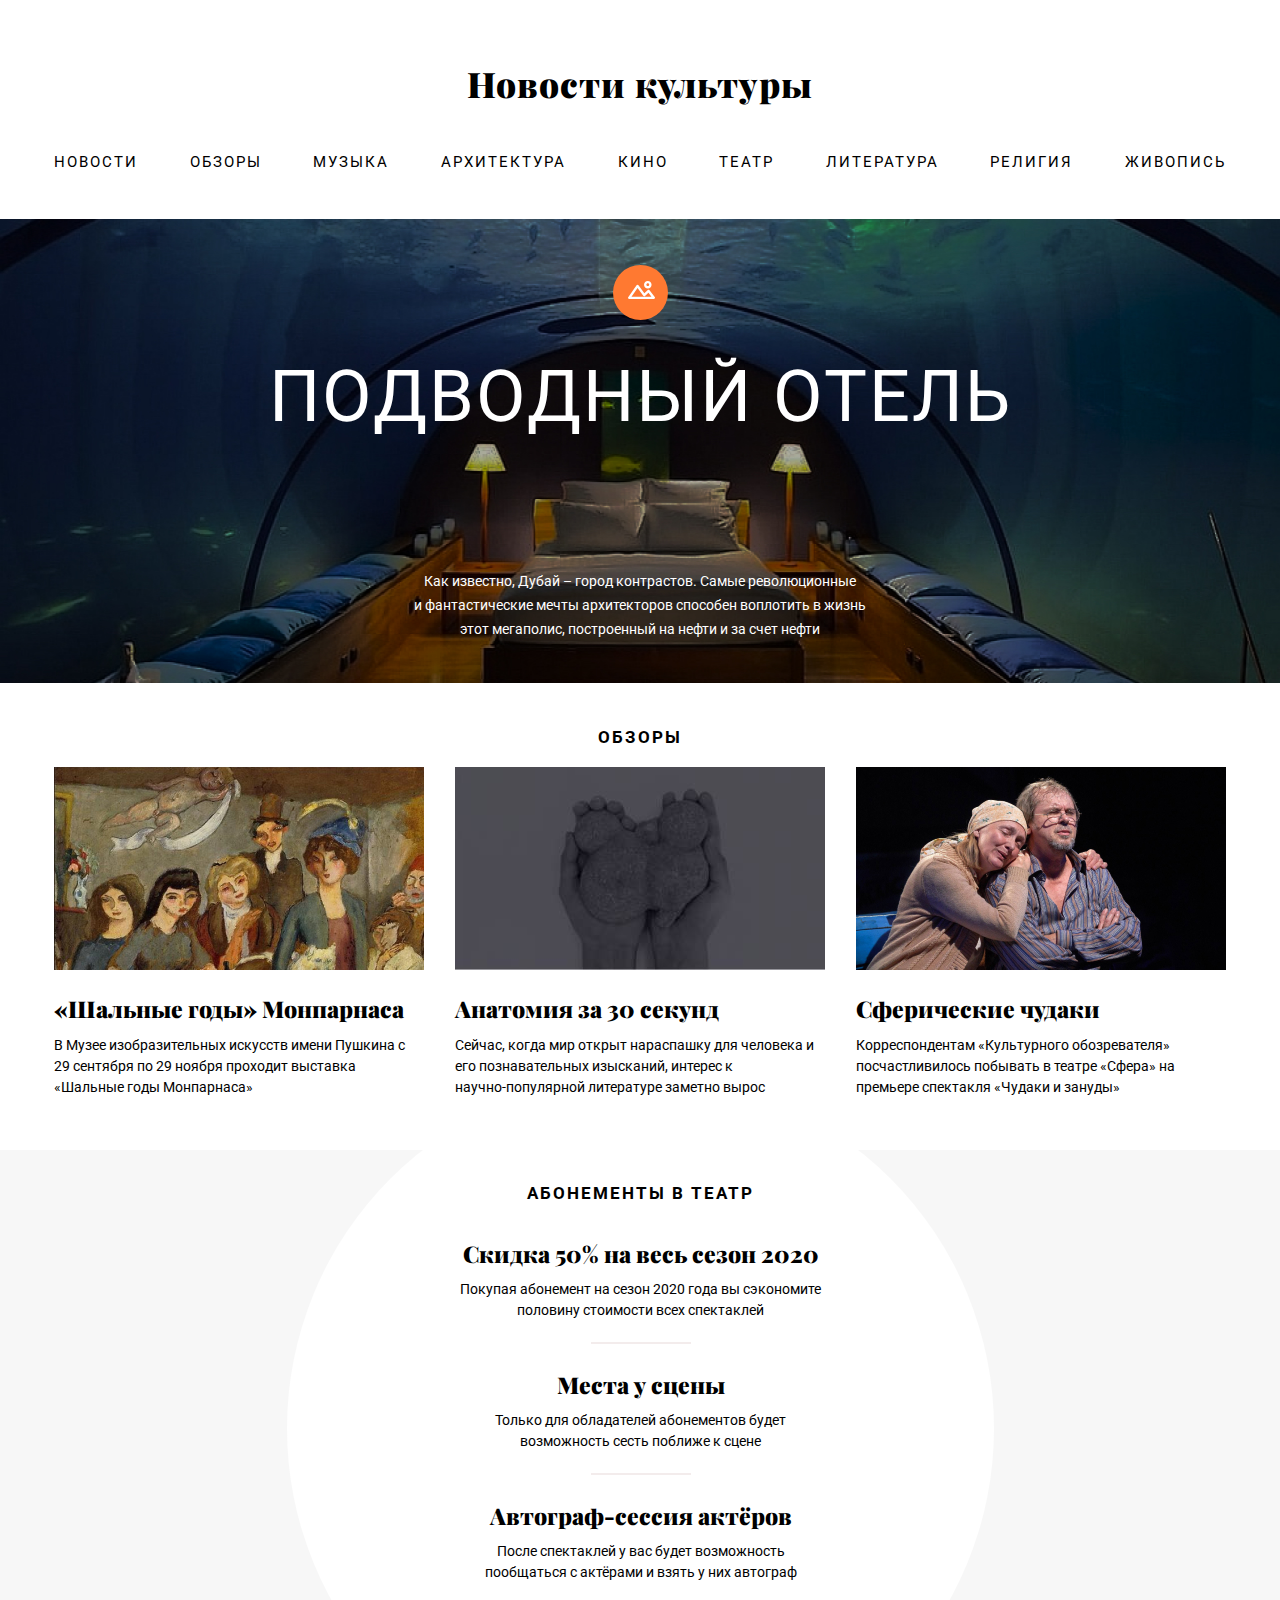
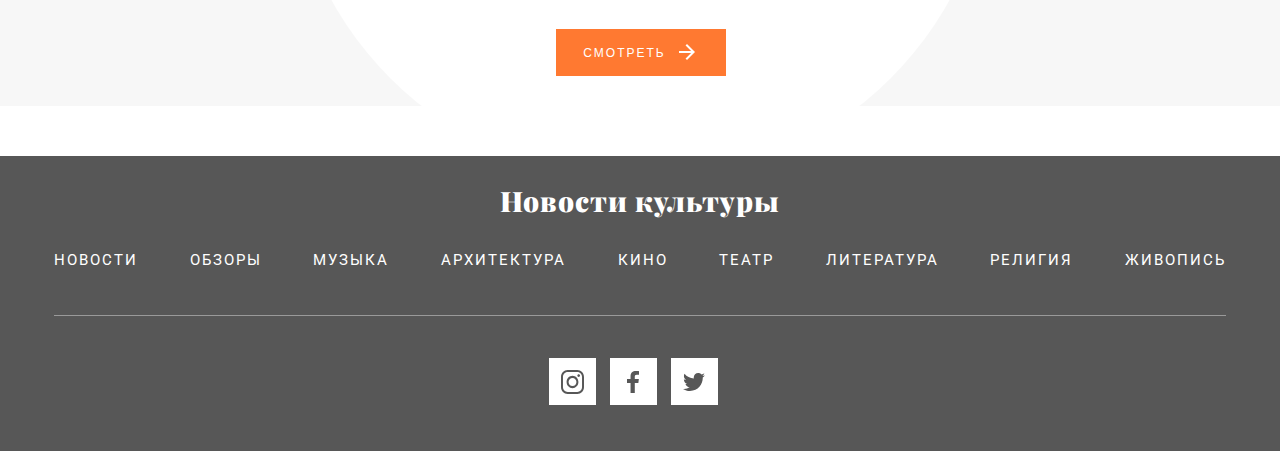
<file: index.html>
<!DOCTYPE html>
<html lang="ru">
<head>
    <meta charset="UTF-8">
    <title>Новости культуры</title>
    <link href="https://fonts.googleapis.com/css?family=Playfair+Display:black&display=swap" rel="stylesheet">
    <link href="https://fonts.googleapis.com/css?family=Roboto:400,500,900&display=swap" rel="stylesheet">
    <link rel="stylesheet" href="style.css">
    <link rel="icon" href="img/logo.svg" type="image/x-icon">
</head>

<body>
    <div class="header" id='top'>
        <div class="positioner">
            <h1 class='header-title'>Новости культуры</h1>
            <div class='header-menu'>
                <a class='menu-item' href=''>Новости</a>
                <a class='menu-item' href=''>Обзоры</a>
                <a class='menu-item' href=''>Музыка</a>
                <a class='menu-item' href=''>Архитектура</a>
                <a class='menu-item' href=''>Кино</a>
                <a class='menu-item' href=''>Театр</a>
                <a class='menu-item' href=''>Литература</a>
                <a class='menu-item' href=''>Религия</a>
                <a class='menu-item' href=''>Живопись</a>
            </div>

        </div>
    </div>

    <section class='description'>
        <div class="positioner">
            <img src='img/logo.svg'>
            <div class='description-title'>Подводный отель</div>
            <div class="description-text"> Как известно, Дубай – город контрастов.
                Самые революционные <br>и фантастические мечты архитекторов 
                способен воплотить в жизнь <br>этот мегаполис, построенный 
                на нефти и за счет нефти
            </div>
        </div>
    </section>


    <section class='reviews'>
        <div class="positioner">
            <div class="review-title">Обзоры</div>
            <div class="column-wrapper">
                <div class="column">
                    <img src="img/pic1.jpg" class='column-pic'>
                    <h2 class='column-title'>«Шальные годы» Монпарнаса</h2>
                    <p class='column-text'>В Музее изобразительных искусств 
                        имени Пушкина с 29 сентября по 29 ноября проходит 
                        выставка «Шальные годы Монпарнаса»</p>
                </div>
                <div class="column">
                    <img src="img/pic2.png" class='column-pic'>
                    <h2 class='column-title'>Анатомия за 30 секунд</h2>
                    <p class='column-text'>Сейчас, когда мир открыт нараспашку 
                        для человека и его познавательных изысканий, интерес
                        к научно‑популярной литературе заметно вырос</p>
                </div>
                <div class="column">
                    <img src="img/pic3.jpg" class='column-pic'>
                    <h2 class='column-title'>Сферические чудаки</h2>
                    <p class='column-text'>Корреспондентам «Культурного обозревателя» 
                        посчастливилось побывать в театре «Сфера» на премьере спектакля 
                        «Чудаки и зануды» </p>
                </div>
            </div>
        </div>
    </section>


    <section class='tickets'>
        <div class="positioner">
             <div class="circle">
            <div class="tickets-title">Абонементы в театр</div>
            <div class='ticket-option'>
                <p class='option-title'>Скидка 50% на весь сезон 2020</p>
                <div class='option-text'>Покупая абонемент на сезон 2020 года 
                    вы сэкономите половину стоимости всех спектаклей</div>
            </div>
            <div class="ticket-option ticket-option-line">

            </div>
            <div class='ticket-option'>
                <p class='option-title'>Места у сцены</p>
                <div class='option-text'>Только для обладателей абонементов 
                    будет возможность сесть поближе к сцене</div>
            </div>
            <div class="ticket-option ticket-option-line">

            </div>
            <div class='ticket-option'>
                <p class='option-title'>Автограф-сессия актёров</p>
                <div class='option-text'>После спектаклей у вас будет возможность 
                    пообщаться с актёрами и взять у них автограф</div>
            </div>
            <button class='tickets-btn'>Смотреть <img class='btn-logo' src='img/arrow.png'></button>
            </div>
        </div>
    </section>


    <div class="footer">
        <div class="positioner">
            <div class='footer-title'><a href='#top'>Новости культуры</a></div>
            <div class='footer-menu'>
                <a class='menu-item' href=''>Новости</a>
                <a class='menu-item' href=''>Обзоры</a>
                <a class='menu-item' href=''>Музыка</a>
                <a class='menu-item' href=''>Архитектура</a>
                <a class='menu-item' href=''>Кино</a>
                <a class='menu-item' href=''>Театр</a>
                <a class='menu-item' href=''>Литература</a>
                <a class='menu-item' href=''>Религия</a>
                <a class='menu-item' href=''>Живопись</a>
            </div>
            <div class='links'>
                <a href='' class='link-btn'><img src='img/instagram.svg'></a>
                <a class='link-btn'><img src='img/facebook.svg'></a>
                <a class='link-btn'><img src='img/twitter.svg'></a>
            </div>
        </div>
    </div>

</body></html>
</file>
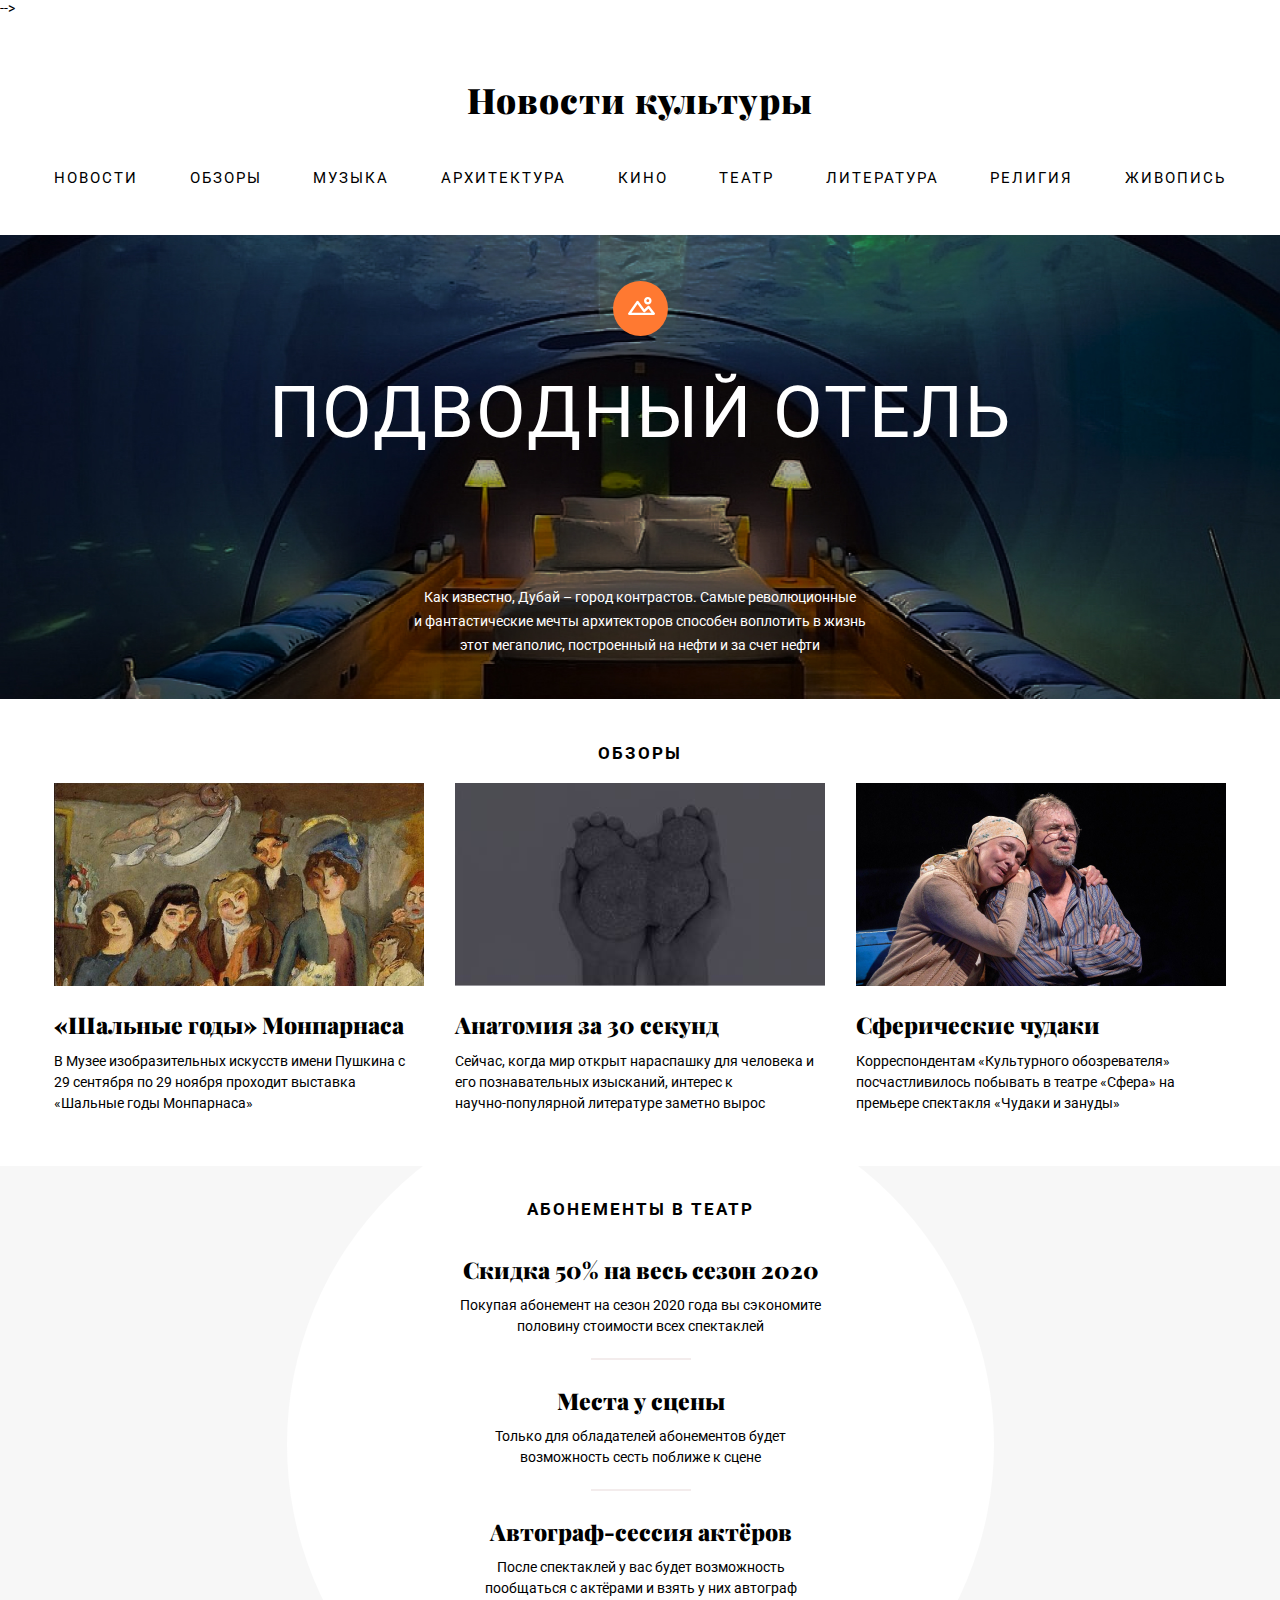
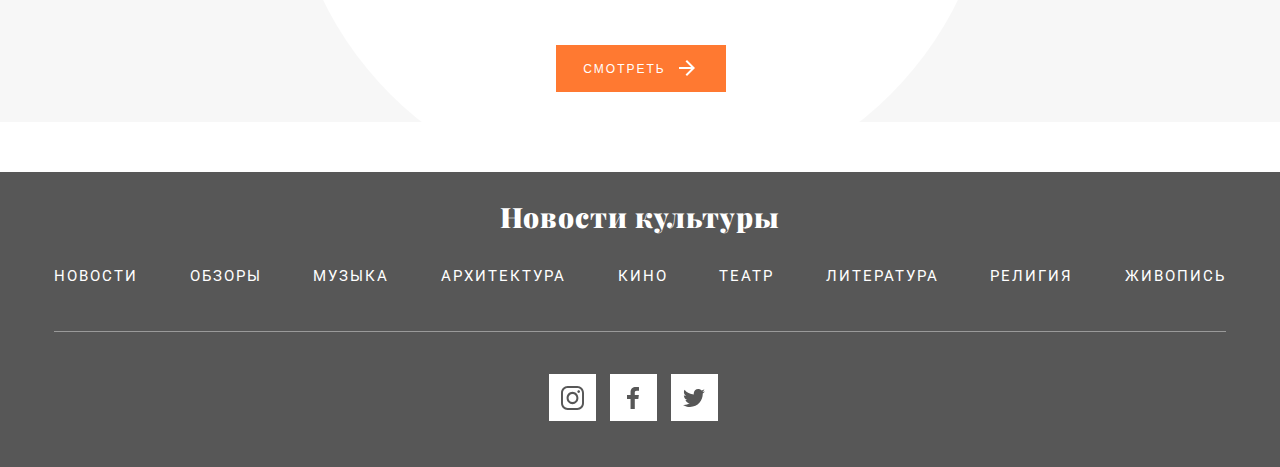
<file: MainPage.html>
<!DOCTYPE html>
<html lang="ru">
<head>
    <meta charset="UTF-8">
    <title>Новости культуры</title>
    <link href="https://fonts.googleapis.com/css?family=Playfair+Display:black&display=swap" rel="stylesheet">
    <link href="https://fonts.googleapis.com/css?family=Roboto:400,500,900&display=swap" rel="stylesheet">
    <!----> <link href="https://fonts.googleapis.com/css?family=Roboto:900&display=swap" rel="stylesheet"> -->
    <link rel="stylesheet" href="style.css">
    <link rel="icon" href="img/logo.svg" type="image/x-icon">
</head>

<body>
    <div class="header" id='top'>
        <div class="positioner">
            <h1 class='header-title'>Новости культуры</h1>
            <div class='header-menu'>
                <a class='menu-item' href=''>Новости</a>
                <a class='menu-item' href=''>Обзоры</a>
                <a class='menu-item' href=''>Музыка</a>
                <a class='menu-item' href=''>Архитектура</a>
                <a class='menu-item' href=''>Кино</a>
                <a class='menu-item' href=''>Театр</a>
                <a class='menu-item' href=''>Литература</a>
                <a class='menu-item' href=''>Религия</a>
                <a class='menu-item' href=''>Живопись</a>
            </div>

        </div>
    </div>

    <section class='description'>
        <div class="positioner">
            <img src='img/logo.svg'>
            <div class='description-title'>Подводный отель</div>
            <div class="description-text"> Как известно, Дубай – город контрастов.
                Самые революционные <br>и фантастические мечты архитекторов 
                способен воплотить в жизнь <br>этот мегаполис, построенный 
                на нефти и за счет нефти
            </div>
        </div>
    </section>


    <section class='reviews'>
        <div class="positioner">
            <div class="review-title">Обзоры</div>
            <div class="column-wrapper">
                <div class="column">
                    <img src="img/pic1.jpg" class='column-pic'>
                    <h2 class='column-title'>«Шальные годы» Монпарнаса</h2>
                    <p class='column-text'>В Музее изобразительных искусств 
                        имени Пушкина с 29 сентября по 29 ноября проходит 
                        выставка «Шальные годы Монпарнаса»</p>
                </div>
                <div class="column">
                    <img src="img/pic2.png" class='column-pic'>
                    <h2 class='column-title'>Анатомия за 30 секунд</h2>
                    <p class='column-text'>Сейчас, когда мир открыт нараспашку 
                        для человека и его познавательных изысканий, интерес
                        к научно‑популярной литературе заметно вырос</p>
                </div>
                <div class="column">
                    <img src="img/pic3.jpg" class='column-pic'>
                    <h2 class='column-title'>Сферические чудаки</h2>
                    <p class='column-text'>Корреспондентам «Культурного обозревателя» 
                        посчастливилось побывать в театре «Сфера» на премьере спектакля 
                        «Чудаки и зануды» </p>
                </div>
            </div>
        </div>
    </section>


    <section class='tickets'>
        <div class="positioner">
             <div class="circle">
            <div class="tickets-title">Абонементы в театр</div>
            <div class='ticket-option'>
                <p class='option-title'>Скидка 50% на весь сезон 2020</p>
                <div class='option-text'>Покупая абонемент на сезон 2020 года 
                    вы сэкономите половину стоимости всех спектаклей</div>
            </div>
            <div class="ticket-option ticket-option-line">

            </div>
            <div class='ticket-option'>
                <p class='option-title'>Места у сцены</p>
                <div class='option-text'>Только для обладателей абонементов 
                    будет возможность сесть поближе к сцене</div>
            </div>
            <div class="ticket-option ticket-option-line">

            </div>
            <div class='ticket-option'>
                <p class='option-title'>Автограф-сессия актёров</p>
                <div class='option-text'>После спектаклей у вас будет возможность 
                    пообщаться с актёрами и взять у них автограф</div>
            </div>
            <button class='tickets-btn'>Смотреть <img class='btn-logo' src='img/arrow.png'></button>
            </div>
        </div>
    </section>


    <div class="footer">
        <div class="positioner">
            <div class='footer-title'><a href='#top'>Новости культуры</a></div>
            <div class='footer-menu'>
                <a class='menu-item' href=''>Новости</a>
                <a class='menu-item' href=''>Обзоры</a>
                <a class='menu-item' href=''>Музыка</a>
                <a class='menu-item' href=''>Архитектура</a>
                <a class='menu-item' href=''>Кино</a>
                <a class='menu-item' href=''>Театр</a>
                <a class='menu-item' href=''>Литература</a>
                <a class='menu-item' href=''>Религия</a>
                <a class='menu-item' href=''>Живопись</a>
            </div>
            <div class='links'>
                <a href='' class='link-btn'><img src='img/instagram.svg'></a>
                <a class='link-btn'><img src='img/facebook.svg'></a>
                <a class='link-btn'><img src='img/twitter.svg'></a>
            </div>
        </div>
    </div>

</body></html>
</file>
<file: style.css>
*{
    margin: 0;
    box-sizing: border-box;
}

body {
    font-size: 14px;
    padding: 0;
    font-family: 'Roboto';
    font-style: normal;
    font-weight: 400;
}

.header{
    padding-top: 60px;
    margin-bottom: 47px;
}

.positioner{
    margin: 0 auto;   
    width: 1172px;
}

.header .positioner{
    min-height: 112px;
}

h1{
    font-family: 'Playfair Display', serif;
    font-weight: 900;
    font-size: 35px;
    line-height: 47px;
    letter-spacing: 1px;
    text-align: center;
}

.header-menu{
    margin-top: 46px;
    display: flex;
    justify-content: space-between;
}

.menu-item{
    text-transform: uppercase;
    font-size: 15px;
    line-height: 18px;
    letter-spacing: 2px;
}

.menu-item:hover{
    color: #FF7931;
}

a{
    color: black;
    text-decoration: none;
}

.description{
    margin-bottom: 44px;
    background: url(img/Mask%20Group.jpg) 50% 50% no-repeat;
    background-size: 100% 100%;
    color: white;
}

.description .positioner{
    min-height: 464px;
    text-align: center;
}

.description img{
    margin-top: 46px;
    margin-bottom: 32px;
}

.description-title{
    font-size: 72px;
    line-height: 84px;
    letter-spacing: 2px;
    text-transform: uppercase;
    margin-bottom: 130px;
}

.description-text{
    font-size: 14px;
    line-height: 24px;
    font-weight: 400;
}

.reviews{
    margin-bottom: -40px;
}

.reviews .positioner{
    min-height: 463px;
}

.review-title{
    text-align: center;
    font-weight: bold;
    font-size: 17px;
    line-height: 20px;
    letter-spacing: 2px;
    text-transform: uppercase;
    margin-bottom: 20px;
}

.column{
    width: 370px;
}

.column-wrapper{
    display: flex;
    justify-content: space-between;
}

.column-title{
    font-family: 'Playfair Display', serif;
    font-weight: 900;
    font-size: 23px;
    line-height: 31px;
    margin-top: 20px;
    margin-bottom: 11px;
}

.column-title:hover{
    color: #FF7931;
}

.column-text{
    font-weight: 400;
    font-size: 14px;
    line-height: 21px;
    margin: 0;
    padding-right: 10px;;
}

.tickets{
    margin-bottom: 50px;
    background-color: #F7F7F7;
    text-align: center;
}


.tickets .positioner{
    height: 556px;
    box-sizing: border-box;
    position: relative;
}

.circle{
    height: 707px;
    width: 707px;
    border-radius: 50%;
    box-sizing: border-box;
    padding-top: 108px;
    position: absolute;
    left: 233px;
    top: -75px;
    background-image: linear-gradient(180deg, 
    transparent 75px, 
    #fff 75px, 
    #fff 631px, 
    transparent 631px);
}

.tickets-title{
    padding-bottom: 35px;
    font-weight: bold;
    font-size: 17px;
    line-height: 20px;
    letter-spacing: 2px;
    text-transform: uppercase;
}

.ticket-option{
    width: 370px;
    height: 104px;
    margin: 0 auto 25px;
}

.ticket-option-line{
    width: 100px;
    height: 0;
    border: 1px solid rgba(97, 16, 16, 0.2);
    opacity: 0.4;
    margin-top: -25px;
}

.option-title{
    font-family: 'Playfair Display', serif;
    font-style: normal;
    font-weight: 900;
    font-size: 23px;
    line-height: 31px;
}

.option-text{
    height: 63px;
    font-style: normal;
    font-weight: 400;
    font-size: 14px;
    line-height: 21px;
    margin-left: auto;
    margin-right: auto;
    margin-top: 10px;
}

.tickets-btn{
    margin-bottom: 36px;
    width: 170px;
    height: 47px;
    background-color: #FF7931;
    color: white;
    border: none;
    font-weight: normal;
    font-size: 12px;
    line-height: 14px;
    letter-spacing: 2px;
    text-transform: uppercase;
    margin-left: auto;
    margin-right: auto;
    position: relative;
    padding-right: 38px;
}

.tickets button:hover{
    background-color: #575757;
    color: white;
}

.tickets button:active{
    background-color: #a8a6a6;
}


.btn-logo{
    position: absolute;
    top: 15px;
    right: 31px;
}

.footer{
    background-color: #575757;
    margin: 0;
    color: white;
    text-align: center;
}

.footer .positioner{
    min-height: 295px;
}

.footer-title{
    font-family: 'Playfair Display', serif;
    font-style: normal;
    font-weight: 900;
    font-size: 28px;
    line-height: 37px;
    letter-spacing: 1px;
    margin-bottom: 32px;
    padding-top: 26px;
}

.footer-menu{
    display: flex;
    justify-content: space-between;
    border-bottom: 1px solid rgba(255, 255, 255, 0.4);
    padding-bottom: 46px;
    margin-bottom: 42px;
}

.footer a{
    color: white;
}

.links{
    display: flex;
    justify-content: center;
}

.link-btn{
    width: 47px;
    height: 47px;
    background-color: #fff;
    margin-right: 14px;
    display: flex;
    justify-content: center;
    align-items: center;
}

.link-btn:last-child{
    margin-left: 0;
}

.link-btn:hover{
    background-color: #FF7931;
}
</file>
